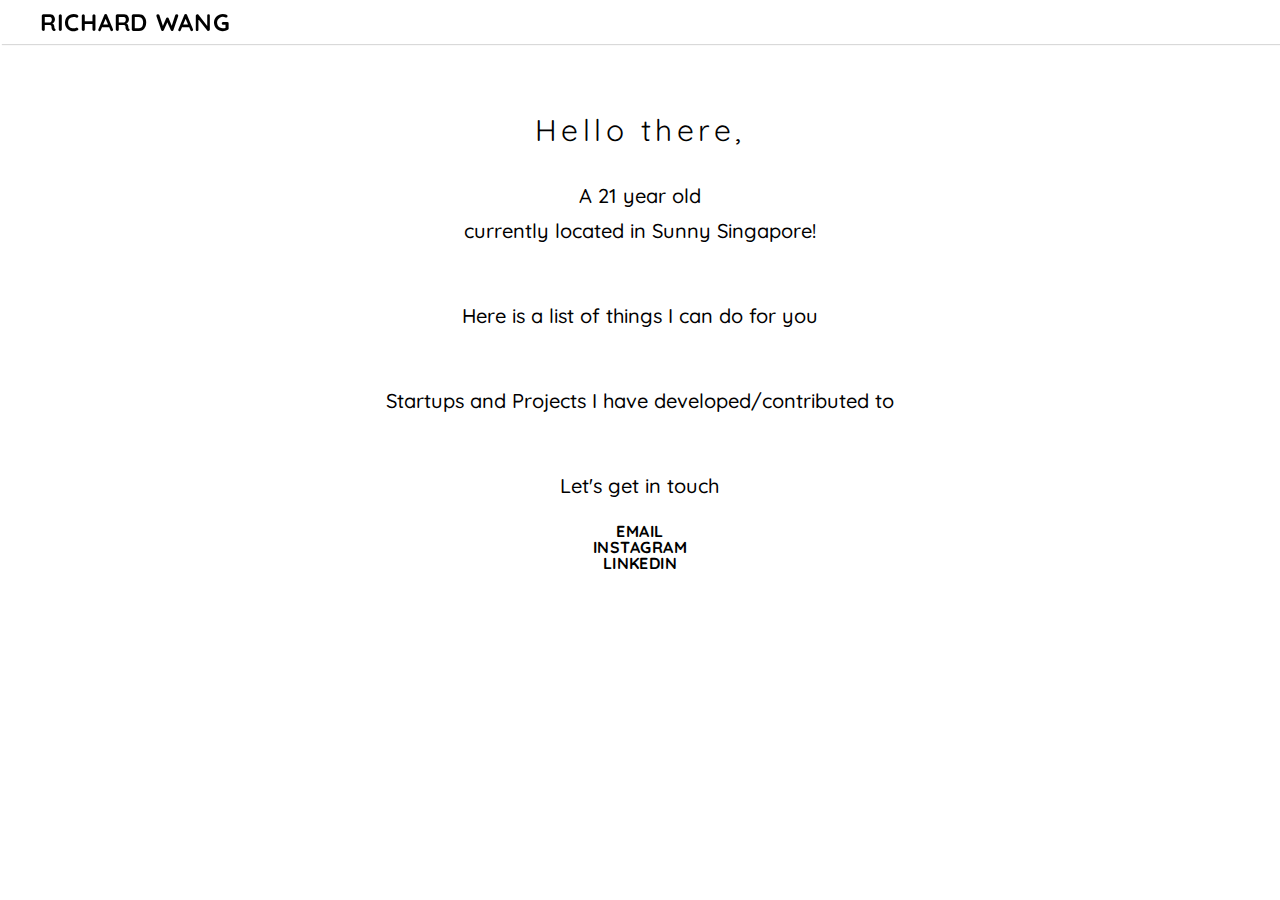
<file: amp.html>
<!doctype html>
<html ⚡ lang="en">
 <head>
    <meta charset="utf-8">
    <meta name="viewport" content="width=device-width,minimum-scale=1">	  
    <meta name="description"  content="A young adult with an inherently curious personality who aspires to learn and apply skills to help achieve the company goals.">
    <meta name="keywords" content="Richard Wang, Singapore, Ngee Ann Polytechnic, Ravenoxidal, @Ravenoxidal">
    <meta name="author" content="Richard Wang">   
    <script async custom-element="amp-analytics" src="https://cdn.ampproject.org/v0/amp-analytics-0.1.js"></script>  
    <script async src="https://cdn.ampproject.org/v0.js"></script>
    <title>Richard Wang - Home</title>
    <link rel="icon" sizes="16x16 32x32" href="/favicon.ico">
    <link rel="canonical" href="https://ravenoxidal.github.io/index.html">  
    <link href="https://fonts.googleapis.com/css?family=Quicksand" rel="stylesheet">   	  
    <style amp-custom>body{background-color: #FFF;padding-top: 25px;}a {text-decoration: none;color: #000000;}a:visited, a:hover {text-decoration: none;color: #000000;}nav ul, footer ul {color: #000000;font-family: "Quicksand", sans-serif;font-weight: 900;letter-spacing: 0.03em;list-style: none;line-height: 1;text-transform: uppercase;display: block;margin: 0;}nav ul {text-align: left;font-size: 24px;color: inherit;}nav, ul {padding: 0;}.nav-wrap {box-shadow: 2px 1px 1px rgba(0,0,0,0.15);transition: all .4s ease;top: 0;left: 0;position: fixed;width: 100%;background-color: #FFF;padding: 10px 40px;backface-visibility: hidden;z-index: 1000;}footer ul {text-align: center;}.centered {vertical-align: middle;text-align: center;}.section-wrapper {overflow: hidden;width: 100%;}.section {width: 90%;margin-left: auto;margin-right: auto;}.intro, .skills, footer {padding: 10px 0px;margin-left: auto;margin-right: auto;}.dp {border: 10px;padding: 30px 40px 10px 40px;max-width: 40%;margin-left: auto;margin-right: auto;}.picwrap {overflow: hidden;width: 100%;margin: 10px auto;}.picture {vertical-align: top;width: 33%;margin-left: auto;margin-right: auto;float: left;max-width: 50%;}h1 {color: #000000;font-size: 30px;font-family: "Quicksand", sans-serif;font-weight: 400;line-height: 1.15;letter-spacing: 0.15em;margin: 30px auto;text-align: center;}h2, h3, h4, h5, .desc {color: #000000;font-size: 20px;font-family: "Quicksand", sans-serif;font-weight: 500;line-height: 1.75;width: 95%;margin: 10px auto;margin-bottom: 20px;text-align: center;}</style>
    <style amp-boilerplate>body{-webkit-animation:-amp-start 8s steps(1,end) 0s 1 normal both;-moz-animation:-amp-start 8s steps(1,end) 0s 1 normal both;-ms-animation:-amp-start 8s steps(1,end) 0s 1 normal both;animation:-amp-start 8s steps(1,end) 0s 1 normal both}@-webkit-keyframes -amp-start{from{visibility:hidden}to{visibility:visible}}@-moz-keyframes -amp-start{from{visibility:hidden}to{visibility:visible}}@-ms-keyframes -amp-start{from{visibility:hidden}to{visibility:visible}}@-o-keyframes -amp-start{from{visibility:hidden}to{visibility:visible}}@keyframes -amp-start{from{visibility:hidden}to{visibility:visible}}</style><noscript><style amp-boilerplate>body{-webkit-animation:none;-moz-animation:none;-ms-animation:none;animation:none}</style></noscript>
 </head>
 <body>	
   <amp-analytics type="googleanalytics">
     <script type="application/json">
{
 "vars": {
   "account": "UA-87926508-1"
 },
 "triggers": {
   "trackPageview": {
     "on": "visible",
     "request": "pageview"
   }
 }
}
     </script>
   </amp-analytics>
   <div class ="nav-wrap">  
     <nav>
       <ul class="homebutton">
         <li>
           <a href="/">Richard Wang
           </a>
         </li>
       </ul>
     </nav>
   </div>
   <div class="section-wrapper">
     <div class="section centered">
       <div class="dp">
         <amp-img src="/images/Richard5.jpg" alt="bad temporary photo pls help" width="400" height="350" layout="responsive">
         </amp-img>
       </div>	      
       <div class="intro">
         <h1>Hello there,
         </h1>
         <h2>A 21 year old
           <br>currently located in Sunny Singapore!
         </h2>
       </div>
       <div class="skills">
         <h3>Here is a list of things I can do for you
         </h3>
         <div class="picwrap">
           <div class="picture">
             <amp-img src="/images/AdobeIllustrator.png" alt="Adobe Illustrator" width="256" height="85" layout="responsive">
             </amp-img>
           </div>
           <div class="picture">
             <amp-img src="/images/GoogleDataStudio.jpg" alt="Google Data Studio" width="256" height="93" layout="responsive">
             </amp-img>
           </div>
           <div class="picture">
             <amp-img src="/images/GoogleAnalytics.png" alt="Google Analytics" width="256" height="82" layout="responsive">
             </amp-img>
           </div>
         </div>
       </div>
       <div class="Startups">
         <h4>Startups and Projects I have developed/contributed to
         </h4>
         <div class="picwrap">
           <div class="picture">
             <amp-img src="/images/ES.png" alt="Engage.Social" width="256" height="256" layout="responsive">
             </amp-img>
           </div>
           <div class="picture">
             <amp-img src="/images/Carmen.png" alt="Carmen Singapore" width="256" height="256" layout="responsive">
             </amp-img>
           </div>
           <div class="picture">
             <amp-img src="/images/Phase3.png" alt="Phase Singapore" width="256" height="256" layout="responsive">
             </amp-img>
           </div>
         </div>		  
       </div>
     </div> 
   </div>	  
   <footer>
     <div class="section-wrapper">
       <div id="center" class="section centered">
         <h5>Let's get in touch
         </h5>  
         <div class="Contact">  
           <ul>
             <li class="Email">
               <a href="mailto:RichardWang96@outlook.com" target="_blank" rel="noopener noreferrer">Email
               </a>
             </li>
             <li class="Instagram">
               <a href="//instagram.com/ravenoxidal" target="_blank" rel="noopener noreferrer">Instagram
               </a>
             </li>
             <li class="LinkedIn">
               <a href="//www.linkedin.com/in/richardwang96" target="_blank" rel="noopener noreferrer">Linkedin
               </a>
             </li>
           </ul>
         </div>
       </div>
     </div>
   </footer>	 	 
 </body>
</html>
</file>
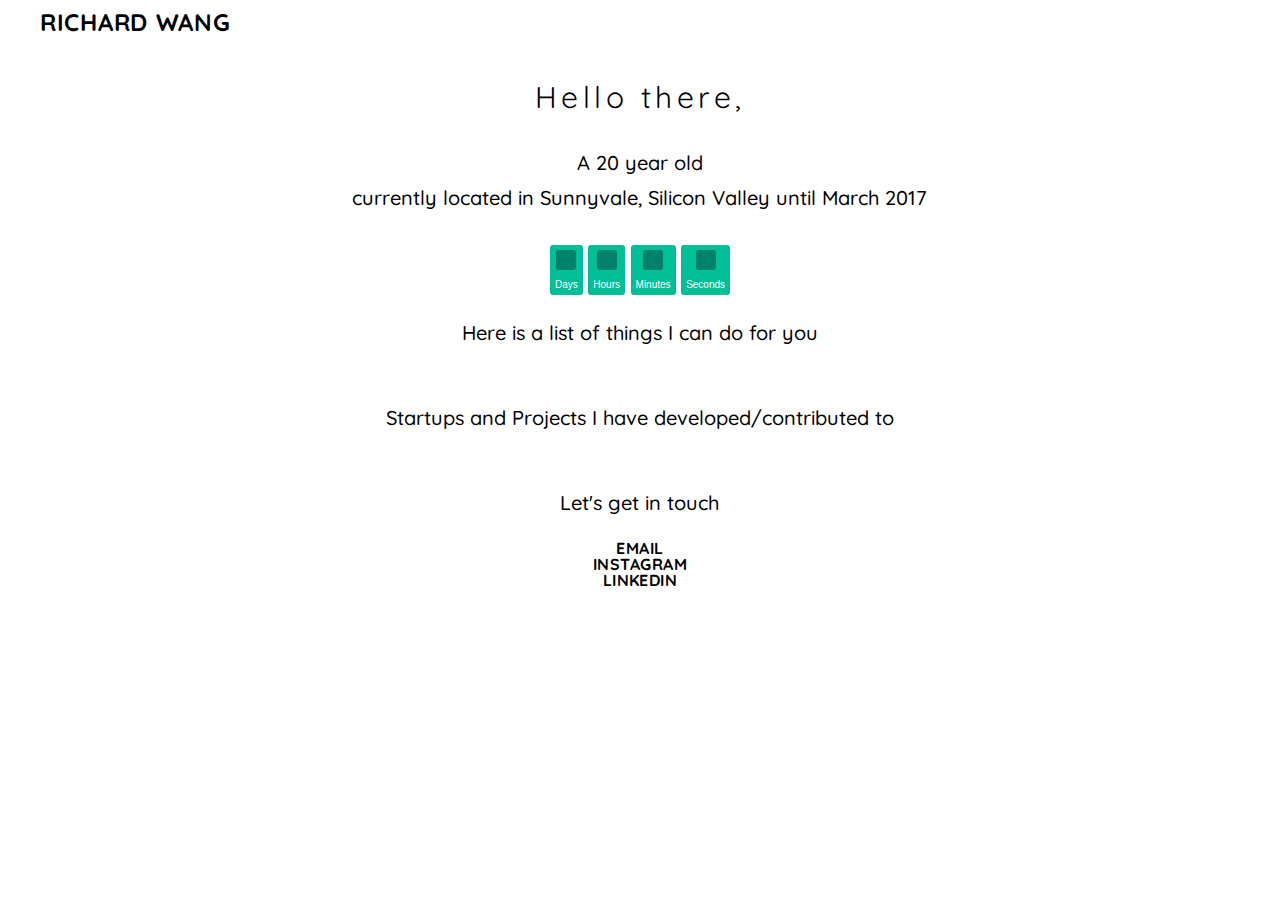
<file: AMP.html>
<!DOCTYPE html>
<html amp lang="en">
  <head>
    <meta charset="utf-8">
    <script async src="https://cdn.ampproject.org/v0.js"></script>
    <title>Richard Wang - Home</title>
    <link rel="stylesheet" type="text/css" href="/css/main.css">
    <link rel="icon" sizes="16x16 32x32" href="/favicon.ico">
    <link rel="canonical" href="https://ravenoxidal.github.io/index.html" />  
    <meta name="viewport" content="width=device-width, initial-scale=1">
    <meta name="description"  content="Richard Wang Singapore">
    <meta name="keywords" content="Richard Wang, Singapore">
    <link href='//fonts.googleapis.com/css?family=Quicksand:400,500,700subset=latin,latin-ext' rel='stylesheet' type='text/css' />
    
    <style amp-custom>
	    
body {
  background-color: #FFF;
  padding: 0;
}
  
a {
  text-decoration: none;
  color: #000000;
}

a:visited, a:hover {
  text-decoration: none;
  color: #000000;
}

nav ul, footer ul {
  color: #000000;
  font-family: "Quicksand";
  font-weight: 700;
  letter-spacing: 0.03em;
  list-style: none;
  line-height: 1;
  text-transform: uppercase;
  display: block;
  margin: 0;
}

nav ul {
  text-align: left;
  font-size: 24px;
  color: inherit;
}

nav, ul {
  padding: 0;
}

.nav-wrap {
  position: fixed;
  width: 100%;
  background-color: #FFF;
  padding: 10px 40px;
}
  
footer ul {
  text-align: center;
}

.centered {
  vertical-align: middle;
  text-align: center;
}

.section-wrapper {
  overflow: hidden;
  width: 100%;
}

.section {
  width: 90%;
  margin-left: auto;
  margin-right: auto;
}

.intro, .skills, footer {
  padding: 10px 0px;
  margin-left: auto;
  margin-right: auto;
}

.dp {
  padding: 30px 40px 10px 40px;
}

.dp img {
  max-width: 60%;
  margin-left: auto;
  margin-right: auto;
}

.picwrap {
    overflow: hidden;
    width: 100%;
    margin: 10px auto;
}

.picture {
  vertical-align: top;
  width: 33%;
  margin-left: auto;
  margin-right: auto;
  float: left;
}

h1 {
  color: #000000;
  font-size: 30px;
  font-family: "Quicksand";
  font-weight: 400;
  line-height: 1.15;
  letter-spacing: 0.15em;
  margin: 30px auto;
  text-align: center;
}

h2, h3, h4, h5, .desc {
  color: #000000;
  font-size: 20px;
  font-family: "Quicksand";
  font-weight: 500;
  line-height: 1.75;
  width: 95%;
  margin: 10px auto;
  margin-bottom: 20px;
  text-align: center;
}

@media (max-width: 768px) {
  .dp img {
  max-width: 100%;
}
  .picture img {
  max-width: 100%;
}
}
  
#clockdiv{
    font-family: sans-serif;
    color: #fff;
    display: inline-block;
    font-weight: 100;
    text-align: center;
    font-size: 20px;
}

#clockdiv > div{
    padding: 5px;
    border-radius: 3px;
    background: #00BF96;
    display: inline-block;
}

#clockdiv div > span{
    padding: 10px;
    border-radius: 3px;
    background: #00816A;
    display: inline-block;
}

.smalltext{
    padding-top: 4px;
    font-size: 10px;
}
    </style>
    <style amp-boilerplate>body{-webkit-animation:-amp-start 8s steps(1,end) 0s 1 normal both;-moz-animation:-amp-start 8s steps(1,end) 0s 1 normal both;-ms-animation:-amp-start 8s steps(1,end) 0s 1 normal both;animation:-amp-start 8s steps(1,end) 0s 1 normal both}@-webkit-keyframes -amp-start{from{visibility:hidden}to{visibility:visible}}@-moz-keyframes -amp-start{from{visibility:hidden}to{visibility:visible}}@-ms-keyframes -amp-start{from{visibility:hidden}to{visibility:visible}}@-o-keyframes -amp-start{from{visibility:hidden}to{visibility:visible}}@keyframes -amp-start{from{visibility:hidden}to{visibility:visible}}</style><noscript><style amp-boilerplate>body{-webkit-animation:none;-moz-animation:none;-ms-animation:none;animation:none}</style></noscript>
  </head>
	
  <body>	  
    <div class ="nav-wrap">  
      <nav>
      <ul class="homebutton">
        <li><a href="/">Richard Wang</a></li>
      </ul>
      </nav>
    </div>
	  
    <div class="section-wrapper">
      <div id="center" class="section centered">
        <div class="dp">
	  <amp-img src="https://res.cloudinary.com/richardwang/image/upload/v1481790855/ravenoxidal.github.io/img-0662-circle_1_orig_rcum3n.png" alt="my face" layout="responsive"></amp-img>
	</div>	      
	<div class="intro">
          <h1>Hello there,</h1>
	  <h2>A 20 year old
          <br>currently located in Sunnyvale, Silicon Valley until March 2017</h2>
	</div>
	      
      <div id="clockdiv">
        <div>
          <span class="days"></span>
          <div class="smalltext">Days</div>
        </div>	  
        <div>
          <span class="hours"></span>
          <div class="smalltext">Hours</div>
        </div>		  
        <div>
          <span class="minutes"></span>
          <div class="smalltext">Minutes</div>
        </div>		  
        <div>
          <span class="seconds"></span>
          <div class="smalltext">Seconds</div>
        </div>		  
      </div>	
	      
	<div class="skills">
	<h3>Here is a list of things I can do for you</h3>
          <div class="picwrap">
	    <div class="picture">
	      <amp-img src="https://res.cloudinary.com/richardwang/image/upload/c_scale,w_256/v1481831670/ravenoxidal.github.io/illustrator-full-logo_jsiqgr.png" alt="Adobe Illustrator" layout="responsive"></amp-img>
	    </div>
	    <div class="picture">
	      <amp-img src="https://res.cloudinary.com/richardwang/image/upload/c_scale,w_256/v1481831669/ravenoxidal.github.io/google-data-studio-logo-1_2_uoh0ei.jpg" alt="Google Data Studio" layout="responsive"></amp-img>
	    </div>
	    <div class="picture">
	      <amp-img src="https://res.cloudinary.com/richardwang/image/upload/c_scale,w_256/v1481831674/ravenoxidal.github.io/logo-lockup-analytics-icon-horizontal-black-2x-1_dc8wtq.png" alt="Google Analytics" layout="responsive"></amp-img>
	    </div>
	  </div>
	</div>
	      
          <div class="Startups">
	  <h4>Startups and Projects I have developed/contributed to</h4>
		  
          <div class="picwrap">
	    <div class="picture">
	      <amp-img src="https://res.cloudinary.com/richardwang/image/upload/c_scale,w_256/v1481831670/ravenoxidal.github.io/14045680-302382223470786-8770838529192740740-n_a9cjzk.png" alt="Engage.Social" layout="responsive"></amp-img>
	    </div>
	    <div class="picture">
	      <amp-img src="https://res.cloudinary.com/richardwang/image/upload/c_scale,w_256/v1481831670/ravenoxidal.github.io/carmen-convo-edited_qf1ds3.png" alt="Carmen Singapore" layout="responsive"></amp-img>
	    </div>
	    <div class="picture">
	      <amp-img src="https://res.cloudinary.com/richardwang/image/upload/c_scale,w_256/v1481831675/ravenoxidal.github.io/2015-10-01-17-06-37_r1j7ex.jpg" alt="Phase Singapore" layout="responsive"></amp-img>
	    </div>
	  </div>		  
	  </div>
        </div> 
      </div>
	  

	  
    <footer>
      <div class="section-wrapper">
        <div id="center" class="section centered">

      <h5>Let's get in touch</h5>  
      <div class="Contact">  
        <ul>
          <li class="Email">
	    <a href="mailto:RichardWang96@outlook.com" target="_blank">Email
	    </a></li>
	  <li class="Instagram">
	    <a href="//instagram.com/ravenoxidal" target="_blank">Instagram
	    </a></li>
	  <li class="LinkedIn">
	    <a href="//www.linkedin.com/in/richardwang96" target="_blank">Linkedin
	    </a></li>
        </ul>
          </div>
        </div>
      </div>
    </footer>	 	 
    <script src="/js/countdown.js"></script>
  </body>
</html>
</file>
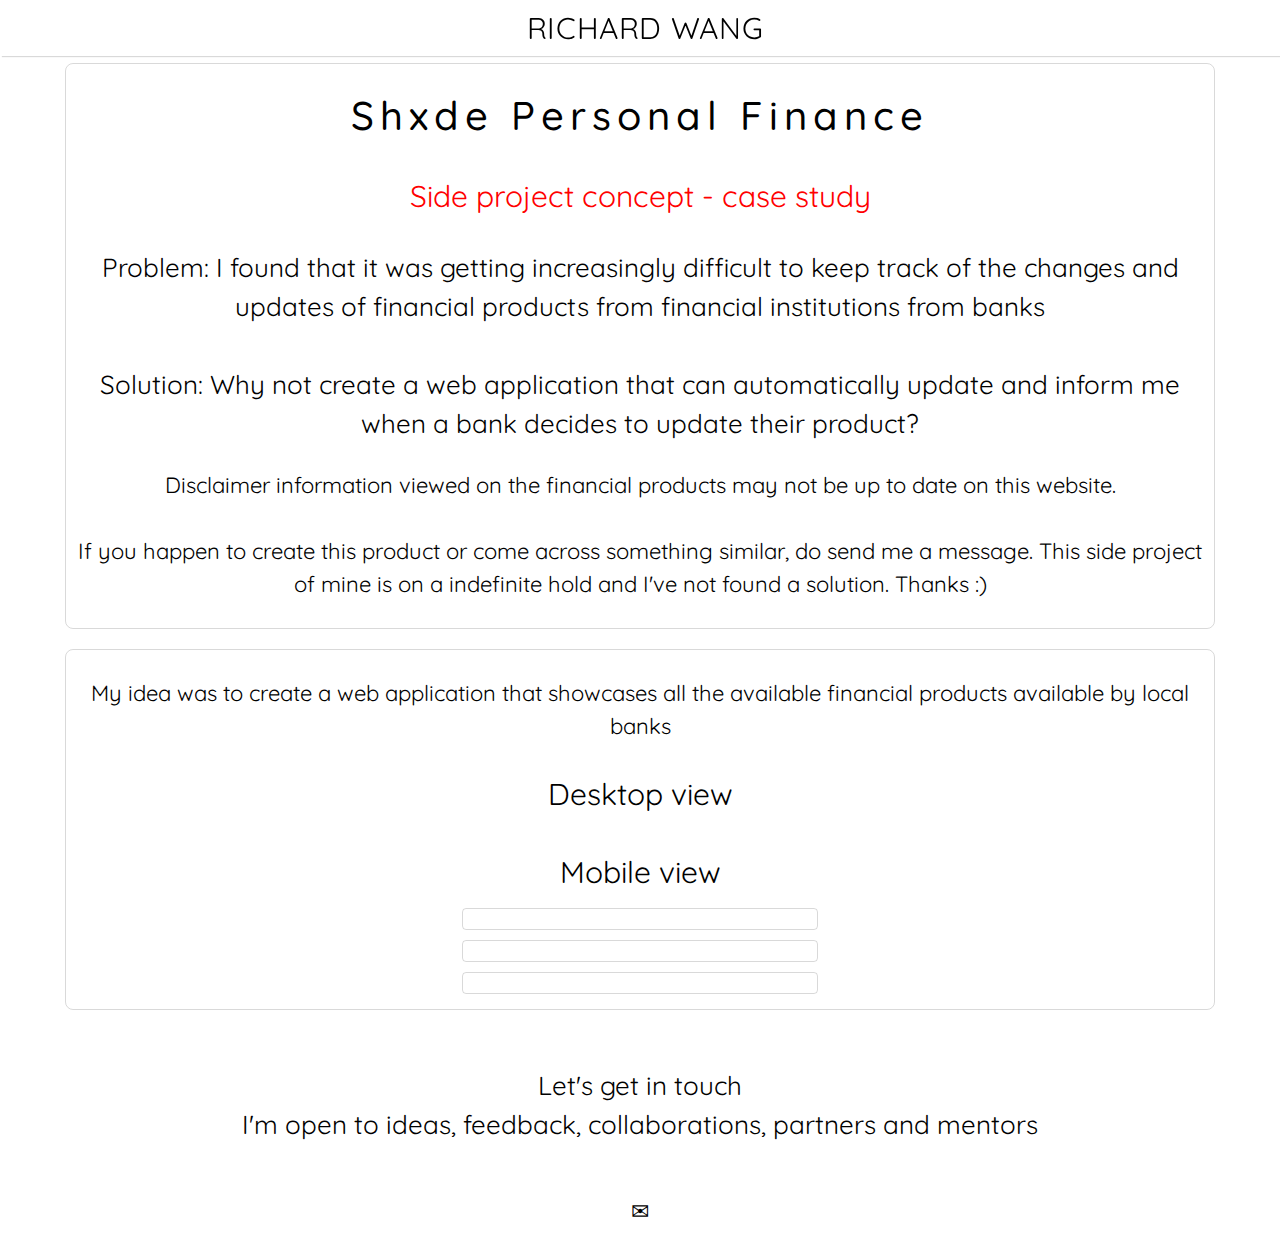
<file: Projects/shxde.html>
<!doctype html>
<html ⚡ lang="en">

<head>
  <title>Richard Wang</title>
  <script async src="https://cdn.ampproject.org/v0.js"></script>
  <script async custom-element="amp-analytics" src="https://cdn.ampproject.org/v0/amp-analytics-0.1.js"></script>
  <meta charset="utf-8">
  <meta name="viewport" content="width=device-width,minimum-scale=1,initial-scale=1">
  <meta name="description" content="A problem solver with an inherently curious personality.">
  <meta name="keywords" content="Richard Wang, Singapore, Ngee Ann Polytechnic, Richard, portfolio, web design, startups, website">
  <meta name="author" content="Richard Wang's website">
  <meta name="robots" content="index, follow">
  <meta property="og:title" content="Richard Wang's website" />
  <meta property="og:url" content="https://rwzc.me" />
  <meta property="og:image" content="https://ravenoxidal.github.io/images/Richard.jpg" />
  <meta property="og:description" content="A problem solver with an inherently curious personality." />
  <meta property="og:type" content="website" />
  <link rel="canonical" href="https://rwzc.me">
  <link rel="icon" sizes="16x16 32x32" href="/favicon.ico">
  <link href="https://fonts.googleapis.com/css?family=Quicksand" rel="stylesheet">
  <style amp-custom>
    * {
      font-family: "Quicksand", sans-serif;
      color: #000000;
    }

    body {
      background-color: #FFF;
    }

    a {
      text-decoration: none;
    }

    p {
      font-size: 22px;
      line-height: 1.5;
    }

    p, .p1, h2, h3 {
      font-weight: 400;
    }

    h1 {
      font-size: 40px;
      font-weight: 500;
      line-height: 1.5;
      letter-spacing: 0.15em;
      margin: 16px auto;
    }

    .p1, h2 {
      font-size: 30px;
      line-height: 1.75;
      margin-bottom: 10px;
    }

    h3 {
      font-size: 26px;
      line-height: 1.5;
    }

    li {
      font-size: 22px;
      font-weight: normal;
      list-style: none;
      padding: 16px 0;
    }

    ul {
      font-size: 22px;
      font-weight: bold;
    }

    .nav ul, footer ul {
      font-weight: 700;
      letter-spacing: 0.03em;
      list-style: none;
      line-height: 1;
      text-transform: uppercase;
      display: block;
      margin: 4px;
    }

    nav, ul {
      padding: 0;
    }

    .border {
      padding: 10px;
      margin: 10px;
      border-radius: 4px;
      border: solid 1px rgba(0, 0, 0, 0.15);
    }

    .contact {
      padding: 10px;
    }

    .nav {
      font-size: 24px;
    }

    .navLi {
      font-size: 30px;
      padding: 4px 0;
    }

    .navContainer {
      box-shadow: 2px 1px 1px rgba(0, 0, 0, 0.15);
      transition: all .4s ease;
      top: 0;
      left: 0;
      position: fixed;
      width: 100%;
      display: block;
      background-color: #FFF;
      padding: 5px;
      backface-visibility: hidden;
      z-index: 1000;
    }

    .centered {
      vertical-align: middle;
      text-align: center;
    }

    .sectionWrapper {
      padding-top: 10px;
      overflow: auto;
      width: 100%;
    }

    .section {
      margin-left: auto;
      margin-right: auto;
    }

    .intro,
    .section {
      width: 90%;
      padding: 5px;
      margin: 20px auto 20px auto;
      overflow: auto;
      border-radius: 8px;
      border: solid 1px rgba(0, 0, 0, 0.15);
    }

    .dp {
      border: 10px;
      padding: 15px 10px 10px 10px;
      max-width: 25%;
      margin-left: auto;
      margin-right: auto;
    }

    .picWrap {
      overflow: auto;
      max-width: 30%;
      margin: 10px auto;
    }

    .picture {
      vertical-align: top;
      width: 33%;
      margin-left: auto;
      margin-right: auto;
      max-width: 100%;
    }


    /* Small devices iPhone x and below */
    @media (max-width: 812px) {
      .intro {
        margin: 10px auto;
      }
      .dp {
        padding: 4px;
        max-width: 50%;
      }
      .section {
        width: 95%;
      }
      .picWrap, .picture {
        width: 100%;
        max-width: 100%;
      }
    }

    @media only screen and (max-width: 812px) {
      h1 {
        font-size: 26px;
      }
      h2, .p1 {
        font-size: 22px;
      }
      h3 {
        font-size: 18px;
      }
    }

      @media only screen and (max-width: 812px) {
       ul, li, p {
        font-size: 16px;
        padding: 4px 0;
      }
    }

    @media only screen and (max-width: 812px) {
      .navLi {
        line-height: 0.75;
      }
      .navContainer {
        padding: 0;
      }
      ul {
        margin: 8px 0;
      }
    }

    @media only screen and (min-width: 1800px) {
      .picWrap,
      .picture {
        width: 30%;
      }
      .mobile {
        width: 20%;
      }
      .dp {
        width: 10%;
        max-width: 40%;
      }
    }

  </style>
  <style amp-boilerplate>body{-webkit-animation:-amp-start 8s steps(1,end) 0s 1 normal both;-moz-animation:-amp-start 8s steps(1,end) 0s 1 normal both;-ms-animation:-amp-start 8s steps(1,end) 0s 1 normal both;animation:-amp-start 8s steps(1,end) 0s 1 normal both}@-webkit-keyframes -amp-start{from{visibility:hidden}to{visibility:visible}}@-moz-keyframes -amp-start{from{visibility:hidden}to{visibility:visible}}@-ms-keyframes -amp-start{from{visibility:hidden}to{visibility:visible}}@-o-keyframes -amp-start{from{visibility:hidden}to{visibility:visible}}@keyframes -amp-start{from{visibility:hidden}to{visibility:visible}}</style><noscript>
    <style amp-boilerplate>body{-webkit-animation:none;-moz-animation:none;-ms-animation:none;animation:none}</style>
  </noscript>
  <!--date countdown -->
  <!--custom scripts -->
  <script async custom-template="amp-mustache" src="https://cdn.ampproject.org/v0/amp-mustache-0.2.js"></script>
  <script async custom-element="amp-sidebar" src="https://cdn.ampproject.org/v0/amp-sidebar-0.1.js"></script>
  <!--End custom scripts -->
</head>

<body>
<!-- start analytics-->
<amp-analytics type="googleanalytics">
  <script type="application/json">
    {
      "vars" : {
        "gtag_id": "UA-87926508-1",
        "config" : {
          "UA-87926508-1": { "groups": "default" }
        }
      }
    }
  </script>
</amp-analytics>
<!-- end analytics -->
  <div class="navContainer">
    <div class="nav centered">
      <ul class="homeButton">
        <li class="navLi">
          <a href="/" target="_self" aria-label="homeButton">Richard Wang</a>
        </li>
      </ul>
    </div>
  </div>
  <div class="sectionWrapper">
    <div class="centered">
      <div class="dp">
        <amp-img src="..\images\shxde.png" alt="shxde" width="256" height="256" layout="responsive" noloading>
        </amp-img>
      </div>
      <div class="intro">
        <h1>Shxde Personal Finance</h1>
        <h2 style="color:red;">Side project concept - case study</h2>
        <h3>Problem: I found that it was getting increasingly difficult to keep track of the changes and updates of financial products from financial institutions from banks
        <br>
        <br>Solution: Why not create a web application that can automatically update and inform me when a bank decides to update their product?
        </h3>
        <p>Disclaimer information viewed on the financial products may not be up to date on this website. <br /> <br />
        If you happen to create this product or come across something similar, do send me a message. This side project of mine is on a indefinite hold and I've not found a solution. Thanks :)
        </p>
      </div>
        <div class="section">
          <div class="picture">
            <amp-img src="images\desktop1.png" alt="desktop1" width="2880" height="2393" layout="responsive" noloading>
            </amp-img>
          </div>
        <p>My idea was to create a web application that showcases all the available financial products available by local banks</p>
          <h2>Desktop view</h2>
          <div class="picture">
            <amp-img src="images\desktop2.png" alt="desktop2" width="2880" height="2281" layout="responsive" noloading>
            </amp-img>
            <amp-img src="images\desktop3.png" alt="desktop3" width="2880" height="1394" layout="responsive" noloading>
            </amp-img>
            <amp-img src="images\desktop4.png" alt="desktop4" width="2879" height="1478" layout="responsive" noloading>
            </amp-img>
          </div>
        <h2>Mobile view</h2>
          <div class="picture mobile">
            <div class="border">
              <amp-img src="images\mobile7.png" alt="mobile7" width="1125" height="2436" layout="responsive" noloading>
              </amp-img>
            </div>
            <div class="border">
              <amp-img src="images\mobile6.png" alt="mobile6" width="1125" height="2436" layout="responsive" noloading>
              </amp-img>
            </div>
            <div class="border">
              <amp-img src="images\mobile8.png" alt="mobile8" width="1125" height="2436" layout="responsive" noloading>
              </amp-img>
            </div>
          </div>
      </div>
      <footer>
        <div class="sectionWrapper">
          <h3>Let's get in touch
            <br />I'm open to ideas, feedback, collaborations, partners and mentors</h3>
          <div class="contact">
            <ul class="email">
              <li>
                <a href="mailto:RichardWang96@outlook.com" target="_blank" rel="noopener noreferrer" aria-label="Email RichardWang96@outlook.com">✉</a>
              </li>
            </ul>
          </div>
        </div>
    </div>
  </div>
  </footer>
</body>

</html>
</file>
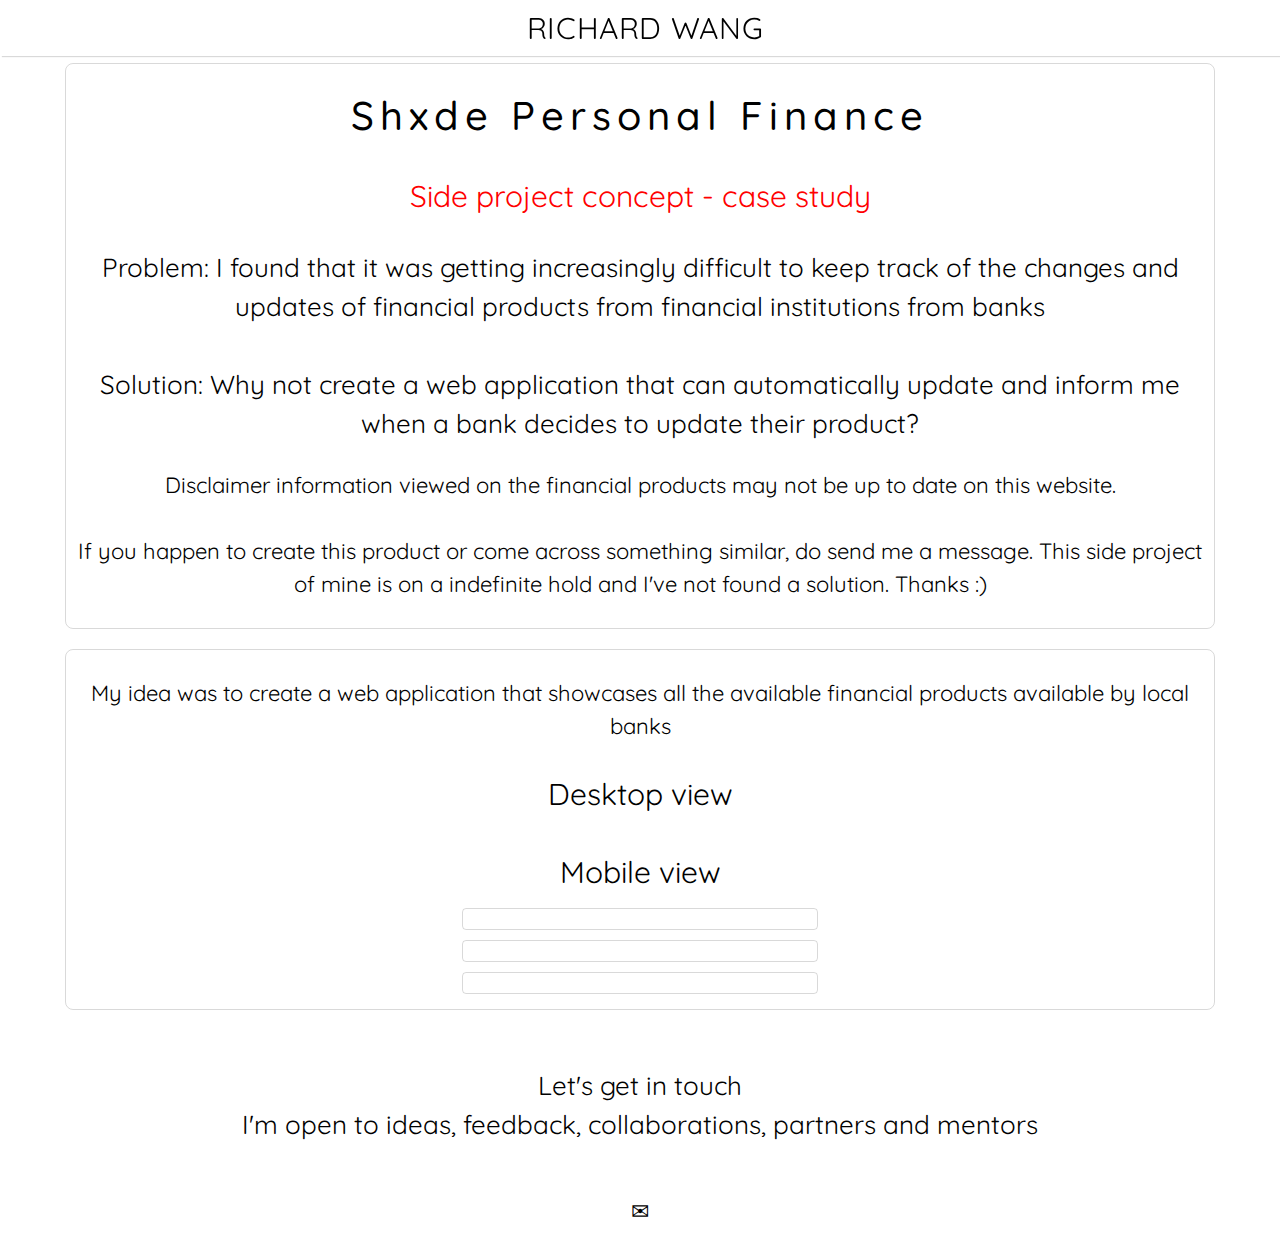
<file: Shxde/Shxde.html>
<!doctype html>
<html ⚡ lang="en">

<head>
  <title>Richard Wang</title>
  <script async src="https://cdn.ampproject.org/v0.js"></script>
  <script async custom-element="amp-analytics" src="https://cdn.ampproject.org/v0/amp-analytics-0.1.js"></script>
  <meta charset="utf-8">
  <meta name="viewport" content="width=device-width,minimum-scale=1,initial-scale=1">
  <meta name="description" content="A problem solver with an inherently curious personality.">
  <meta name="keywords" content="Richard Wang, Singapore, Ngee Ann Polytechnic, Richard, portfolio, web design, startups, website">
  <meta name="author" content="Richard Wang's website">
  <meta name="robots" content="index, follow">
  <meta property="og:title" content="Richard Wang's website" />
  <meta property="og:url" content="https://rwzc.me" />
  <meta property="og:image" content="https://ravenoxidal.github.io/images/Richard.jpg" />
  <meta property="og:description" content="A problem solver with an inherently curious personality." />
  <meta property="og:type" content="website" />
  <link rel="canonical" href="https://rwzc.me">
  <link rel="icon" sizes="16x16 32x32" href="/favicon.ico">
  <link href="https://fonts.googleapis.com/css?family=Quicksand" rel="stylesheet">
  <style amp-custom>
    * {
      font-family: "Quicksand", sans-serif;
      color: #000000;
    }

    body {
      background-color: #FFF;
    }

    a {
      text-decoration: none;
    }

    p {
      font-size: 22px;
      line-height: 1.5;
    }

    p, .p1, h2, h3 {
      font-weight: 400;
    }

    h1 {
      font-size: 40px;
      font-weight: 500;
      line-height: 1.5;
      letter-spacing: 0.15em;
      margin: 16px auto;
    }

    .p1, h2 {
      font-size: 30px;
      line-height: 1.75;
      margin-bottom: 10px;
    }

    h3 {
      font-size: 26px;
      line-height: 1.5;
    }

    li {
      font-size: 22px;
      font-weight: normal;
      list-style: none;
      padding: 16px 0;
    }

    ul {
      font-size: 22px;
      font-weight: bold;
    }

    .nav ul, footer ul {
      font-weight: 700;
      letter-spacing: 0.03em;
      list-style: none;
      line-height: 1;
      text-transform: uppercase;
      display: block;
      margin: 4px;
    }

    nav, ul {
      padding: 0;
    }

    .border {
      padding: 10px;
      margin: 10px;
      border-radius: 4px;
      border: solid 1px rgba(0, 0, 0, 0.15);
    }

    .contact {
      padding: 10px;
    }

    .nav {
      font-size: 24px;
    }

    .navLi {
      font-size: 30px;
      padding: 4px 0;
    }

    .navContainer {
      box-shadow: 2px 1px 1px rgba(0, 0, 0, 0.15);
      transition: all .4s ease;
      top: 0;
      left: 0;
      position: fixed;
      width: 100%;
      display: block;
      background-color: #FFF;
      padding: 5px;
      backface-visibility: hidden;
      z-index: 1000;
    }

    .centered {
      vertical-align: middle;
      text-align: center;
    }

    .sectionWrapper {
      padding-top: 10px;
      overflow: auto;
      width: 100%;
    }

    .section {
      margin-left: auto;
      margin-right: auto;
    }

    .intro,
    .section {
      width: 90%;
      padding: 5px;
      margin: 20px auto 20px auto;
      overflow: auto;
      border-radius: 8px;
      border: solid 1px rgba(0, 0, 0, 0.15);
    }

    .dp {
      border: 10px;
      padding: 15px 10px 10px 10px;
      max-width: 25%;
      margin-left: auto;
      margin-right: auto;
    }

    .picWrap {
      overflow: auto;
      max-width: 30%;
      margin: 10px auto;
    }

    .picture {
      vertical-align: top;
      width: 33%;
      margin-left: auto;
      margin-right: auto;
      max-width: 100%;
    }


    /* Small devices iPhone x and below */
    @media (max-width: 812px) {
      .intro {
        margin: 10px auto;
      }
      .dp {
        padding: 4px;
        max-width: 50%;
      }
      .section {
        width: 95%;
      }
      .picWrap, .picture {
        width: 100%;
        max-width: 100%;
      }
    }

    @media only screen and (max-width: 812px) {
      h1 {
        font-size: 26px;
      }
      h2, .p1 {
        font-size: 22px;
      }
      h3 {
        font-size: 18px;
      }
    }

      @media only screen and (max-width: 812px) {
       ul, li, p {
        font-size: 16px;
        padding: 4px 0;
      }
    }

    @media only screen and (max-width: 812px) {
      .navLi {
        line-height: 0.75;
      }
      .navContainer {
        padding: 0;
      }
      ul {
        margin: 8px 0;
      }
    }

    @media only screen and (min-width: 1800px) {
      .picWrap,
      .picture {
        width: 30%;
      }
      .mobile {
        width: 20%;
      }
      .dp {
        width: 10%;
        max-width: 40%;
      }
    }

  </style>
  <style amp-boilerplate>body{-webkit-animation:-amp-start 8s steps(1,end) 0s 1 normal both;-moz-animation:-amp-start 8s steps(1,end) 0s 1 normal both;-ms-animation:-amp-start 8s steps(1,end) 0s 1 normal both;animation:-amp-start 8s steps(1,end) 0s 1 normal both}@-webkit-keyframes -amp-start{from{visibility:hidden}to{visibility:visible}}@-moz-keyframes -amp-start{from{visibility:hidden}to{visibility:visible}}@-ms-keyframes -amp-start{from{visibility:hidden}to{visibility:visible}}@-o-keyframes -amp-start{from{visibility:hidden}to{visibility:visible}}@keyframes -amp-start{from{visibility:hidden}to{visibility:visible}}</style><noscript>
    <style amp-boilerplate>body{-webkit-animation:none;-moz-animation:none;-ms-animation:none;animation:none}</style>
  </noscript>
  <!--date countdown -->
  <!--custom scripts -->
  <script async custom-template="amp-mustache" src="https://cdn.ampproject.org/v0/amp-mustache-0.2.js"></script>
  <script async custom-element="amp-sidebar" src="https://cdn.ampproject.org/v0/amp-sidebar-0.1.js"></script>
  <!--End custom scripts -->
</head>

<body>
  <!-- start analytics-->
  <amp-analytics type="googleanalytics">
    <script type="application/json">
      {
        "vars": {
          "account": "UA-87926508-1"
        },
        "triggers": {
          "trackPageview": {
            "on": "visible",
            "request": "pageview"
          }
        }
      }
    </script>
  </amp-analytics>
  <!-- end analytics -->
  <div class="navContainer">
    <div class="nav centered">
      <ul class="homeButton">
        <li class="navLi">
          <a href="/" target="_self" aria-label="homeButton">Richard Wang</a>
        </li>
      </ul>
    </div>
  </div>
  <div class="sectionWrapper">
    <div class="centered">
      <div class="dp">
        <amp-img src="..\images\shxde.png" alt="shxde" width="256" height="256" layout="responsive" noloading>
        </amp-img>
      </div>
      <div class="intro">
        <h1>Shxde Personal Finance</h1>
        <h2 style="color:red;">Side project concept - case study</h2>
        <h3>Problem: I found that it was getting increasingly difficult to keep track of the changes and updates of financial products from financial institutions from banks
        <br>
        <br>Solution: Why not create a web application that can automatically update and inform me when a bank decides to update their product?
        </h3>
        <p>Disclaimer information viewed on the financial products may not be up to date on this website. <br /> <br />
        If you happen to create this product or come across something similar, do send me a message. This side project of mine is on a indefinite hold and I've not found a solution. Thanks :)
        </p>
      </div>
        <div class="section">
          <div class="picture">
            <amp-img src="..\shxde\images\desktop1.png" alt="desktop1" width="2880" height="2393" layout="responsive" noloading>
            </amp-img>
          </div>
        <p>My idea was to create a web application that showcases all the available financial products available by local banks</p>
          <h2>Desktop view</h2>
          <div class="picture">
            <amp-img src="..\shxde\images\desktop2.png" alt="desktop2" width="2880" height="2281" layout="responsive" noloading>
            </amp-img>
            <amp-img src="..\shxde\images\desktop3.png" alt="desktop3" width="2880" height="1394" layout="responsive" noloading>
            </amp-img>
            <amp-img src="..\shxde\images\desktop4.png" alt="desktop4" width="2879" height="1478" layout="responsive" noloading>
            </amp-img>
          </div>
        <h2>Mobile view</h2>
          <div class="picture mobile">
            <div class="border">
              <amp-img src="..\shxde\images\mobile7.png" alt="mobile7" width="1125" height="2436" layout="responsive" noloading>
              </amp-img>
            </div>
            <div class="border">
              <amp-img src="..\shxde\images\mobile6.png" alt="mobile6" width="1125" height="2436" layout="responsive" noloading>
              </amp-img>
            </div>
            <div class="border">
              <amp-img src="..\shxde\images\mobile8.png" alt="mobile8" width="1125" height="2436" layout="responsive" noloading>
              </amp-img>
            </div>
          </div>
      </div>
      <footer>
        <div class="sectionWrapper">
          <h3>Let's get in touch
            <br />I'm open to ideas, feedback, collaborations, partners and mentors</h3>
          <div class="contact">
            <ul class="email">
              <li>
                <a href="mailto:RichardWang96@outlook.com" target="_blank" rel="noopener noreferrer" aria-label="Email RichardWang96@outlook.com">✉</a>
              </li>
            </ul>
          </div>
        </div>
    </div>
  </div>
  </footer>
</body>

</html>
</file>
<file: css/main.css>
body {
  background-color: #FFF;
  margin: 0;
  padding: 0;
}
  
a {
  text-decoration: none;
  color: #000000;
}

a:visited, a:hover {
  text-decoration: none;
  color: #000000;
}

nav ul, footer ul {
  color: #000000;
  font-family: "Quicksand" !important;
  font-weight: 700 !important;
  letter-spacing: 0.03em;
  list-style: none;
  line-height: 1 !important;
  transition: font-size 260ms ease;
  text-transform: uppercase;
  display: block;
  margin: 0;
}

nav ul {
  text-align: left;
  font-size: 24px !important;
  color: inherit;
}

nav, ul {
  padding: 0;
}

.nav-wrap {
  position: fixed;
  width: 100%;
  background-color: #FFF;
  padding: 10px 40px;
}
  
footer ul {
  text-align: center;
}

.centered {
  vertical-align: middle;
  text-align: center;
}

.section-wrapper {
  overflow: hidden;
  width: 100%;
}

.section {
  width: 90%;
  margin-left: auto;
  margin-right: auto;
}

.intro, .skills, footer {
  padding: 10px 0px;
  margin-left: auto;
  margin-right: auto;
}

.dp {
  padding: 30px 40px 10px 40px;
}

.dp img {
  max-width: 60%;
  margin-left: auto;
  margin-right: auto;
}

.picwrap {
    overflow: hidden;
    width: 100%;
    margin: 10px auto;
}

.picture {
  vertical-align: top;
  width: 33%;
  margin-left: auto;
  margin-right: auto;
  float: left;
}

h1 {
  color: #000000;
  font-size: 30px;
  font-family: "Quicksand" !important;
  font-weight: 400 !important;
  line-height: 1.15;
  letter-spacing: 0.15em;
  margin: 30px auto;
  text-align: center;
}

h2, h3, h4, h5, .desc {
  color: #000000;
  font-size: 20px;
  font-family: "Quicksand" !important;
  font-weight: 500;
  line-height: 1.75;
  width: 95%;
  margin: 10px auto;
  margin-bottom: 20px;
  text-align: center;
}

@media (max-width: 768px) {
  .dp img {
  max-width: 100%;
}
  .picture img {
  max-width: 100%;
}
}
  
#clockdiv{
    font-family: sans-serif;
    color: #fff;
    display: inline-block;
    font-weight: 100;
    text-align: center;
    font-size: 20px;
}

#clockdiv > div{
    padding: 5px;
    border-radius: 3px;
    background: #00BF96;
    display: inline-block;
}

#clockdiv div > span{
    padding: 10px;
    border-radius: 3px;
    background: #00816A;
    display: inline-block;
}

.smalltext{
    padding-top: 4px;
    font-size: 10px;
}
</file>
